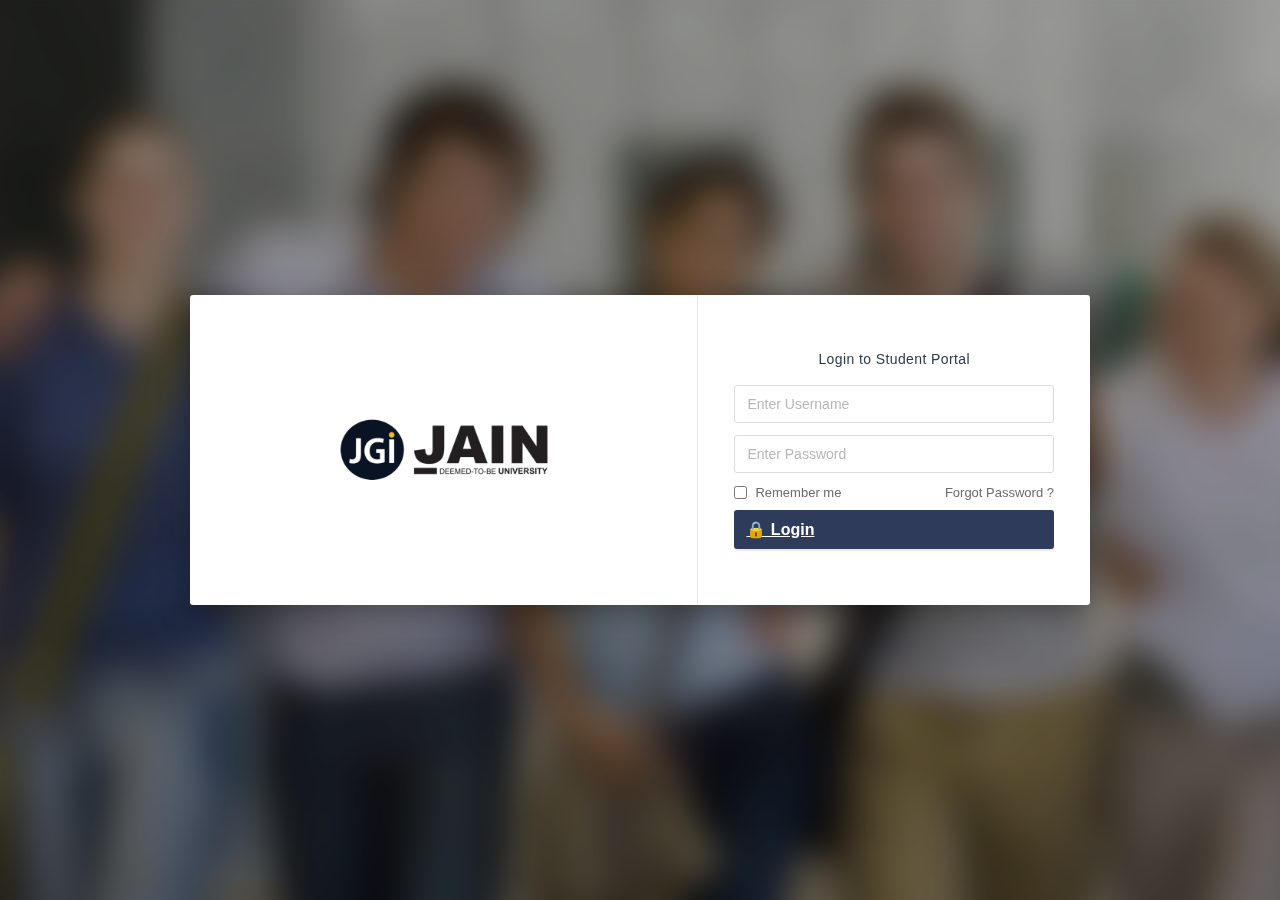
<file: index.html>
<!doctype html>
<html lang="en">
<head>
  <meta charset="utf-8" />
  <meta name="viewport" content="width=device-width,initial-scale=1" />
  <title>Student Portal</title>
  <style>
    /* Reset */
    *{box-sizing:border-box;margin:0;padding:0}
    html,body{height:100%}

    /* Background image (use the screenshot file placed next to this HTML, named kk.jpeg) */
    body{
      font-family:Segoe UI, Roboto, Arial, sans-serif;
      min-height:100%;
      background: url('./bg.jpg') center/cover no-repeat fixed;
      position:relative;
      display:flex;
      align-items:center;
      justify-content:center;
    }

    /* blurred overlay so content stands out */
    body::before{
      content:'';
      position:fixed;inset:0;
      background: inherit;
      filter: blur(8px) grayscale(10%);
      transform: scale(1.03);
      z-index:0;
    }

    /* translucent dark layer for contrast */
    .overlay{position:fixed;inset:0;background:rgba(0,0,0,0.35);z-index:0}

    /* Card */
    .card{
      width:80%;
      max-width:900px;
      background:#fff;
      box-shadow:0 8px 30px rgba(0,0,0,0.35);
      border-radius:3px;
      display:flex;
      overflow:hidden;
      z-index:1;
      align-items:stretch;
    }

    /* left area (logo) */
    .left{
      flex:1.4;
      display:flex;
      align-items:center;
      justify-content:center;
      padding:40px 30px;
      border-right:1px solid #e8e8e8;
    }
    .left img{max-width:230px; width:100%; height:auto}

    /* right area (form) */
    .right{
      flex:1;
      padding:28px 36px;
      display:flex;
      flex-direction:column;
      justify-content:center;
    }
    .title{
      text-align:center;
      font-size:14px;
      color:#2f3b4a;
      margin-bottom:18px;
      letter-spacing:0.4px
    }

    form{width:100%}
    .input-row{margin-bottom:12px}
    .input{width:100%;padding:10px 12px;border:1px solid #dcdcdc;border-radius:3px;font-size:14px}
    .input::placeholder{color:#b7b7b7}

    .row-between{display:flex;justify-content:space-between;align-items:center;margin:8px 0}
    .remember{display:flex;align-items:center;font-size:13px;color:#6b6b6b}
    .remember input{margin-right:8px}

    .btn{
      display:block;width:100%;padding:10px 12px;border-radius:3px;border:0;background:#2f3b5a;color:#fff;font-weight:600;cursor:pointer;margin-top:10px;box-shadow:0 2px 0 rgba(0,0,0,0.08)
    }

    .forgot{font-size:13px;color:#6b6b6b;text-decoration:none}
    .forgot:hover{text-decoration:underline}

    .login-lock{display:inline-block;margin-left:8px}

    /* small screens */
    @media (max-width:720px){
      .card{width:92%;flex-direction:column}
      .left{border-right:0;border-bottom:1px solid #eee;padding:26px}
      .left img{max-width:260px}
    }
  </style>
</head>
<body>
  <div class="overlay"></div>

  <main class="card" role="main">
    <section class="left" aria-label="logo area">
      <!-- Replace the src below with a cropped logo if you have one. For a quick mock, it uses the same screenshot image. -->
      <img src="logo.png" alt="Jain / University logo mock" />
    </section>

    <section class="right" aria-label="login form">
      <div class="title">Login to Student Portal</div>

      <form onsubmit="event.preventDefault();alert('Mock login submitted');">
        <div class="input-row">
          <input class="input" type="text" id="username" placeholder="Enter Username" autocomplete="username" required />
        </div>

        <div class="input-row">
          <input class="input" type="password" id="password" placeholder="Enter Password" autocomplete="current-password" required />
        </div>

        <div class="row-between">
          <label class="remember"><input type="checkbox" id="remember" /> Remember me</label>
          <a class="forgot" href="#" onclick="alert('Forgot password flow (mock)')">Forgot Password ?</a>
        </div>
<a href="student-portal.html" class="btn btn-outline">
       🔒 Login</a>
      </form>
    </section>
  </main>

  <!-- small script to toggle password visibility if you want to extend -->
  <script>
    // Example: focus visual
    (function(){
      var inputs = document.querySelectorAll('.input');
      inputs.forEach(function(i){
        i.addEventListener('focus',function(){i.style.boxShadow='0 0 0 3px rgba(47,59,90,0.06)'});
        i.addEventListener('blur',function(){i.style.boxShadow='none'});
      });
    })();
  </script>
</body>
</html>
</file>
